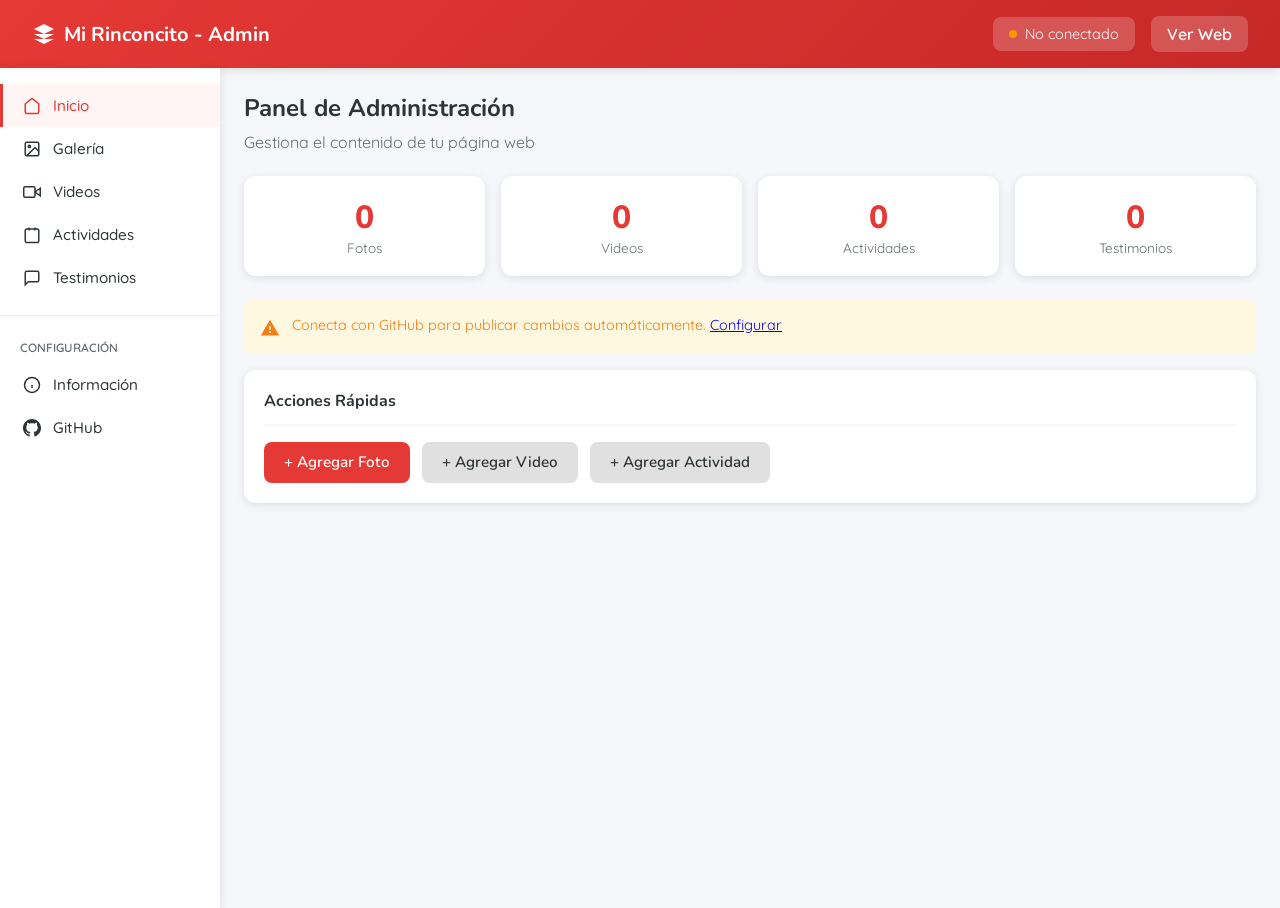
<file: admin.html>
<!DOCTYPE html>
<html lang="es">
<head>
    <meta charset="UTF-8">
    <meta name="viewport" content="width=device-width, initial-scale=1.0">
    <title>Panel de Administración - Mi Rinconcito</title>
    <link rel="preconnect" href="https://fonts.googleapis.com">
    <link href="https://fonts.googleapis.com/css2?family=Nunito:wght@400;600;700;800&family=Quicksand:wght@400;500;600;700&display=swap" rel="stylesheet">
    <style>
        :root {
            --primary: #E53935;
            --primary-dark: #C62828;
            --secondary: #2196F3;
            --success: #4CAF50;
            --warning: #FFC107;
            --danger: #f44336;
            --text: #2D3436;
            --text-light: #636E72;
            --bg: #f5f7fa;
            --white: #ffffff;
            --shadow: 0 2px 10px rgba(0,0,0,0.1);
            --radius: 12px;
        }

        * {
            box-sizing: border-box;
            margin: 0;
            padding: 0;
        }

        body {
            font-family: 'Quicksand', sans-serif;
            background: var(--bg);
            color: var(--text);
            min-height: 100vh;
        }

        .admin-header {
            background: linear-gradient(135deg, var(--primary), var(--primary-dark));
            color: white;
            padding: 1rem 2rem;
            display: flex;
            justify-content: space-between;
            align-items: center;
            box-shadow: var(--shadow);
        }

        .admin-header h1 {
            font-family: 'Nunito', sans-serif;
            font-size: 1.25rem;
            display: flex;
            align-items: center;
            gap: 0.5rem;
        }

        .header-actions {
            display: flex;
            align-items: center;
            gap: 1rem;
        }

        .github-status {
            display: flex;
            align-items: center;
            gap: 0.5rem;
            padding: 0.5rem 1rem;
            background: rgba(255,255,255,0.2);
            border-radius: 8px;
            font-size: 0.9rem;
        }

        .github-status.connected {
            background: rgba(76, 175, 80, 0.3);
        }

        .status-dot {
            width: 8px;
            height: 8px;
            border-radius: 50%;
            background: #ff9800;
        }

        .status-dot.connected {
            background: #4CAF50;
        }

        .admin-header a {
            color: white;
            text-decoration: none;
            padding: 0.5rem 1rem;
            background: rgba(255,255,255,0.2);
            border-radius: 8px;
            font-weight: 600;
            transition: background 0.3s;
        }

        .admin-header a:hover {
            background: rgba(255,255,255,0.3);
        }

        .admin-container {
            display: flex;
            min-height: calc(100vh - 60px);
        }

        .sidebar {
            width: 220px;
            background: var(--white);
            box-shadow: var(--shadow);
            padding: 1rem 0;
        }

        .sidebar-menu {
            list-style: none;
        }

        .sidebar-menu a {
            display: flex;
            align-items: center;
            gap: 0.75rem;
            padding: 0.75rem 1.25rem;
            color: var(--text);
            text-decoration: none;
            font-weight: 500;
            font-size: 0.95rem;
            transition: all 0.3s;
            border-left: 3px solid transparent;
        }

        .sidebar-menu a:hover,
        .sidebar-menu a.active {
            background: #fff5f5;
            color: var(--primary);
            border-left-color: var(--primary);
        }

        .sidebar-menu svg {
            width: 18px;
            height: 18px;
        }

        .sidebar-divider {
            height: 1px;
            background: #eee;
            margin: 1rem 0;
        }

        .sidebar-label {
            padding: 0.5rem 1.25rem;
            font-size: 0.75rem;
            text-transform: uppercase;
            color: var(--text-light);
            font-weight: 600;
        }

        .main-content {
            flex: 1;
            padding: 1.5rem;
            overflow-y: auto;
        }

        .section {
            display: none;
            animation: fadeIn 0.3s ease;
        }

        .section.active {
            display: block;
        }

        @keyframes fadeIn {
            from { opacity: 0; transform: translateY(10px); }
            to { opacity: 1; transform: translateY(0); }
        }

        .section-title {
            font-family: 'Nunito', sans-serif;
            font-size: 1.5rem;
            margin-bottom: 0.5rem;
        }

        .section-subtitle {
            color: var(--text-light);
            margin-bottom: 1.5rem;
        }

        .card {
            background: var(--white);
            border-radius: var(--radius);
            box-shadow: var(--shadow);
            padding: 1.25rem;
            margin-bottom: 1.25rem;
        }

        .card-title {
            font-family: 'Nunito', sans-serif;
            font-size: 1rem;
            margin-bottom: 1rem;
            padding-bottom: 0.75rem;
            border-bottom: 2px solid var(--bg);
            display: flex;
            align-items: center;
            gap: 0.5rem;
        }

        .form-group {
            margin-bottom: 1rem;
        }

        .form-group label {
            display: block;
            font-weight: 600;
            margin-bottom: 0.4rem;
            font-size: 0.9rem;
        }

        .form-group small {
            display: block;
            color: var(--text-light);
            font-size: 0.8rem;
            margin-top: 0.25rem;
        }

        .form-control {
            width: 100%;
            padding: 0.65rem 0.9rem;
            border: 2px solid #e0e0e0;
            border-radius: 8px;
            font-family: inherit;
            font-size: 0.95rem;
            transition: border-color 0.3s;
        }

        .form-control:focus {
            outline: none;
            border-color: var(--primary);
        }

        textarea.form-control {
            resize: vertical;
            min-height: 80px;
        }

        .form-row {
            display: grid;
            grid-template-columns: 1fr 1fr;
            gap: 1rem;
        }

        .btn {
            display: inline-flex;
            align-items: center;
            justify-content: center;
            gap: 0.5rem;
            padding: 0.65rem 1.25rem;
            font-family: 'Nunito', sans-serif;
            font-size: 0.95rem;
            font-weight: 600;
            border: none;
            border-radius: 8px;
            cursor: pointer;
            transition: all 0.3s;
        }

        .btn-primary {
            background: var(--primary);
            color: white;
        }

        .btn-primary:hover {
            background: var(--primary-dark);
            transform: translateY(-2px);
        }

        .btn-success {
            background: var(--success);
            color: white;
        }

        .btn-success:hover {
            background: #43a047;
        }

        .btn-secondary {
            background: #e0e0e0;
            color: var(--text);
        }

        .btn-danger {
            background: var(--danger);
            color: white;
        }

        .btn-github {
            background: #24292e;
            color: white;
        }

        .btn-github:hover {
            background: #1a1e22;
        }

        .btn-sm {
            padding: 0.4rem 0.8rem;
            font-size: 0.85rem;
        }

        .btn-lg {
            padding: 1rem 2rem;
            font-size: 1.1rem;
        }

        .btn:disabled {
            opacity: 0.6;
            cursor: not-allowed;
        }

        .items-list {
            margin-top: 1rem;
        }

        .item {
            display: flex;
            align-items: center;
            gap: 1rem;
            padding: 0.75rem;
            background: var(--bg);
            border-radius: 8px;
            margin-bottom: 0.5rem;
        }

        .item-preview {
            width: 60px;
            height: 45px;
            border-radius: 6px;
            overflow: hidden;
            background: #ddd;
            flex-shrink: 0;
            display: flex;
            align-items: center;
            justify-content: center;
        }

        .item-preview img {
            width: 100%;
            height: 100%;
            object-fit: cover;
        }

        .item-info {
            flex: 1;
            min-width: 0;
        }

        .item-title {
            font-weight: 600;
            font-size: 0.9rem;
            white-space: nowrap;
            overflow: hidden;
            text-overflow: ellipsis;
        }

        .item-desc {
            font-size: 0.8rem;
            color: var(--text-light);
            white-space: nowrap;
            overflow: hidden;
            text-overflow: ellipsis;
        }

        .item-actions button {
            padding: 0.4rem;
            background: none;
            border: none;
            cursor: pointer;
            border-radius: 6px;
            transition: background 0.3s;
            color: var(--text-light);
        }

        .item-actions button:hover {
            background: rgba(0,0,0,0.1);
        }

        .item-actions .delete:hover {
            background: #ffebee;
            color: var(--danger);
        }

        .alert {
            padding: 1rem;
            border-radius: 8px;
            margin-bottom: 1rem;
            display: flex;
            align-items: flex-start;
            gap: 0.75rem;
            font-size: 0.9rem;
        }

        .alert svg {
            flex-shrink: 0;
            margin-top: 2px;
        }

        .alert-info {
            background: #e3f2fd;
            color: #1565c0;
        }

        .alert-success {
            background: #e8f5e9;
            color: #2e7d32;
        }

        .alert-warning {
            background: #fff8e1;
            color: #f57f17;
        }

        .alert-danger {
            background: #ffebee;
            color: #c62828;
        }

        .stats-grid {
            display: grid;
            grid-template-columns: repeat(4, 1fr);
            gap: 1rem;
            margin-bottom: 1.5rem;
        }

        .stat-card {
            background: var(--white);
            padding: 1.25rem;
            border-radius: var(--radius);
            box-shadow: var(--shadow);
            text-align: center;
        }

        .stat-number {
            font-family: 'Nunito', sans-serif;
            font-size: 2rem;
            font-weight: 800;
            color: var(--primary);
        }

        .stat-label {
            color: var(--text-light);
            font-size: 0.85rem;
        }

        .empty-state {
            text-align: center;
            padding: 2rem;
            color: var(--text-light);
        }

        .empty-state svg {
            width: 60px;
            height: 60px;
            margin-bottom: 0.75rem;
            opacity: 0.5;
        }

        .notification {
            position: fixed;
            top: 80px;
            right: 20px;
            padding: 0.875rem 1.25rem;
            background: var(--success);
            color: white;
            border-radius: 8px;
            box-shadow: var(--shadow);
            z-index: 2000;
            animation: slideIn 0.3s ease;
            display: flex;
            align-items: center;
            gap: 0.5rem;
        }

        .notification.error {
            background: var(--danger);
        }

        @keyframes slideIn {
            from { transform: translateX(100%); opacity: 0; }
            to { transform: translateX(0); opacity: 1; }
        }

        .github-setup {
            max-width: 600px;
            margin: 0 auto;
        }

        .setup-step {
            display: flex;
            gap: 1rem;
            margin-bottom: 1.5rem;
            padding: 1rem;
            background: var(--bg);
            border-radius: 8px;
        }

        .step-number {
            width: 32px;
            height: 32px;
            background: var(--primary);
            color: white;
            border-radius: 50%;
            display: flex;
            align-items: center;
            justify-content: center;
            font-weight: 700;
            flex-shrink: 0;
        }

        .step-content h4 {
            margin-bottom: 0.5rem;
        }

        .step-content p {
            font-size: 0.9rem;
            color: var(--text-light);
            margin-bottom: 0.5rem;
        }

        .step-content code {
            background: #1a1a2e;
            color: #a0a0a0;
            padding: 0.2rem 0.5rem;
            border-radius: 4px;
            font-size: 0.85rem;
        }

        .publish-btn {
            position: fixed;
            bottom: 30px;
            right: 30px;
            z-index: 100;
        }

        .publish-btn .btn {
            box-shadow: 0 4px 20px rgba(0,0,0,0.2);
        }

        .loading {
            display: inline-block;
            width: 16px;
            height: 16px;
            border: 2px solid rgba(255,255,255,0.3);
            border-radius: 50%;
            border-top-color: white;
            animation: spin 0.8s linear infinite;
        }

        @keyframes spin {
            to { transform: rotate(360deg); }
        }

        @media (max-width: 768px) {
            .admin-container {
                flex-direction: column;
            }
            .sidebar {
                width: 100%;
                display: flex;
                overflow-x: auto;
                padding: 0.5rem;
            }
            .sidebar-menu {
                display: flex;
            }
            .sidebar-menu a {
                padding: 0.5rem 1rem;
                white-space: nowrap;
                border-left: none;
                border-bottom: 3px solid transparent;
            }
            .sidebar-divider, .sidebar-label {
                display: none;
            }
            .stats-grid {
                grid-template-columns: repeat(2, 1fr);
            }
            .form-row {
                grid-template-columns: 1fr;
            }
        }
    </style>
</head>
<body>
    <header class="admin-header">
        <h1>
            <svg width="24" height="24" fill="currentColor" viewBox="0 0 24 24"><path d="M12 2L2 7l10 5 10-5-10-5zM2 17l10 5 10-5M2 12l10 5 10-5"/></svg>
            Mi Rinconcito - Admin
        </h1>
        <div class="header-actions">
            <div class="github-status" id="github-status">
                <span class="status-dot" id="status-dot"></span>
                <span id="status-text">No conectado</span>
            </div>
            <a href="index.html" target="_blank">Ver Web</a>
        </div>
    </header>

    <div class="admin-container">
        <nav class="sidebar">
            <ul class="sidebar-menu">
                <li><a href="#" class="active" data-section="inicio">
                    <svg fill="none" stroke="currentColor" stroke-width="2" viewBox="0 0 24 24"><path d="M3 9l9-7 9 7v11a2 2 0 0 1-2 2H5a2 2 0 0 1-2-2z"/></svg>
                    Inicio
                </a></li>
                <li><a href="#" data-section="galeria">
                    <svg fill="none" stroke="currentColor" stroke-width="2" viewBox="0 0 24 24"><rect x="3" y="3" width="18" height="18" rx="2"/><circle cx="8.5" cy="8.5" r="1.5"/><path d="M21 15l-5-5L5 21"/></svg>
                    Galería
                </a></li>
                <li><a href="#" data-section="videos">
                    <svg fill="none" stroke="currentColor" stroke-width="2" viewBox="0 0 24 24"><polygon points="23 7 16 12 23 17"/><rect x="1" y="5" width="15" height="14" rx="2"/></svg>
                    Videos
                </a></li>
                <li><a href="#" data-section="actividades">
                    <svg fill="none" stroke="currentColor" stroke-width="2" viewBox="0 0 24 24"><rect x="3" y="4" width="18" height="18" rx="2"/><line x1="16" y1="2" x2="16" y2="6"/><line x1="8" y1="2" x2="8" y2="6"/></svg>
                    Actividades
                </a></li>
                <li><a href="#" data-section="testimonios">
                    <svg fill="none" stroke="currentColor" stroke-width="2" viewBox="0 0 24 24"><path d="M21 15a2 2 0 0 1-2 2H7l-4 4V5a2 2 0 0 1 2-2h14a2 2 0 0 1 2 2z"/></svg>
                    Testimonios
                </a></li>
            </ul>
            <div class="sidebar-divider"></div>
            <div class="sidebar-label">Configuración</div>
            <ul class="sidebar-menu">
                <li><a href="#" data-section="informacion">
                    <svg fill="none" stroke="currentColor" stroke-width="2" viewBox="0 0 24 24"><circle cx="12" cy="12" r="10"/><line x1="12" y1="16" x2="12" y2="12"/><line x1="12" y1="8" x2="12.01" y2="8"/></svg>
                    Información
                </a></li>
                <li><a href="#" data-section="github">
                    <svg fill="currentColor" viewBox="0 0 24 24"><path d="M12 0c-6.626 0-12 5.373-12 12 0 5.302 3.438 9.8 8.207 11.387.599.111.793-.261.793-.577v-2.234c-3.338.726-4.033-1.416-4.033-1.416-.546-1.387-1.333-1.756-1.333-1.756-1.089-.745.083-.729.083-.729 1.205.084 1.839 1.237 1.839 1.237 1.07 1.834 2.807 1.304 3.492.997.107-.775.418-1.305.762-1.604-2.665-.305-5.467-1.334-5.467-5.931 0-1.311.469-2.381 1.236-3.221-.124-.303-.535-1.524.117-3.176 0 0 1.008-.322 3.301 1.23.957-.266 1.983-.399 3.003-.404 1.02.005 2.047.138 3.006.404 2.291-1.552 3.297-1.23 3.297-1.23.653 1.653.242 2.874.118 3.176.77.84 1.235 1.911 1.235 3.221 0 4.609-2.807 5.624-5.479 5.921.43.372.823 1.102.823 2.222v3.293c0 .319.192.694.801.576 4.765-1.589 8.199-6.086 8.199-11.386 0-6.627-5.373-12-12-12z"/></svg>
                    GitHub
                </a></li>
            </ul>
        </nav>

        <main class="main-content">
            <!-- Inicio -->
            <section id="inicio" class="section active">
                <h2 class="section-title">Panel de Administración</h2>
                <p class="section-subtitle">Gestiona el contenido de tu página web</p>

                <div class="stats-grid">
                    <div class="stat-card">
                        <div class="stat-number" id="stat-fotos">0</div>
                        <div class="stat-label">Fotos</div>
                    </div>
                    <div class="stat-card">
                        <div class="stat-number" id="stat-videos">0</div>
                        <div class="stat-label">Videos</div>
                    </div>
                    <div class="stat-card">
                        <div class="stat-number" id="stat-actividades">0</div>
                        <div class="stat-label">Actividades</div>
                    </div>
                    <div class="stat-card">
                        <div class="stat-number" id="stat-testimonios">0</div>
                        <div class="stat-label">Testimonios</div>
                    </div>
                </div>

                <div id="github-alert"></div>

                <div class="card">
                    <h3 class="card-title">Acciones Rápidas</h3>
                    <div style="display: flex; gap: 0.75rem; flex-wrap: wrap;">
                        <button class="btn btn-primary" onclick="showSection('galeria')">+ Agregar Foto</button>
                        <button class="btn btn-secondary" onclick="showSection('videos')">+ Agregar Video</button>
                        <button class="btn btn-secondary" onclick="showSection('actividades')">+ Agregar Actividad</button>
                    </div>
                </div>
            </section>

            <!-- Galería -->
            <section id="galeria" class="section">
                <h2 class="section-title">Galería de Fotos</h2>
                <p class="section-subtitle">Agrega fotos de las instalaciones</p>

                <div class="card">
                    <h3 class="card-title">+ Nueva Foto</h3>
                    <form id="form-foto" onsubmit="agregarFoto(event)">
                        <div class="form-group">
                            <label>Nombre del archivo</label>
                            <input type="text" class="form-control" id="foto-imagen" placeholder="ej: sala-principal.jpg" required>
                            <small>Guarda la foto en <strong>img/galeria/</strong> primero</small>
                        </div>
                        <div class="form-row">
                            <div class="form-group">
                                <label>Título</label>
                                <input type="text" class="form-control" id="foto-titulo" placeholder="ej: Sala Principal" required>
                            </div>
                            <div class="form-group">
                                <label>Descripción</label>
                                <input type="text" class="form-control" id="foto-descripcion" placeholder="ej: Nuestra sala multiuso">
                            </div>
                        </div>
                        <button type="submit" class="btn btn-primary">Agregar Foto</button>
                    </form>
                </div>

                <div class="card">
                    <h3 class="card-title">Fotos Actuales</h3>
                    <div class="items-list" id="lista-fotos"></div>
                </div>
            </section>

            <!-- Videos -->
            <section id="videos" class="section">
                <h2 class="section-title">Videos de YouTube</h2>
                <p class="section-subtitle">Agrega videos del jardín</p>

                <div class="alert alert-info">
                    <svg width="20" height="20" fill="currentColor" viewBox="0 0 24 24"><path d="M12 2C6.48 2 2 6.48 2 12s4.48 10 10 10 10-4.48 10-10S17.52 2 12 2zm1 15h-2v-6h2v6zm0-8h-2V7h2v2z"/></svg>
                    <span>Del enlace <code>youtube.com/watch?v=ABC123</code>, el código es <strong>ABC123</strong></span>
                </div>

                <div class="card">
                    <h3 class="card-title">+ Nuevo Video</h3>
                    <form id="form-video" onsubmit="agregarVideo(event)">
                        <div class="form-group">
                            <label>Código de YouTube</label>
                            <input type="text" class="form-control" id="video-codigo" placeholder="ej: dQw4w9WgXcQ" required>
                        </div>
                        <div class="form-row">
                            <div class="form-group">
                                <label>Título</label>
                                <input type="text" class="form-control" id="video-titulo" placeholder="ej: Un día en Mi Rinconcito" required>
                            </div>
                            <div class="form-group">
                                <label>Descripción</label>
                                <input type="text" class="form-control" id="video-descripcion" placeholder="ej: Conoce nuestras instalaciones">
                            </div>
                        </div>
                        <button type="submit" class="btn btn-primary">Agregar Video</button>
                    </form>
                </div>

                <div class="card">
                    <h3 class="card-title">Videos Actuales</h3>
                    <div class="items-list" id="lista-videos"></div>
                </div>
            </section>

            <!-- Actividades -->
            <section id="actividades" class="section">
                <h2 class="section-title">Actividades y Noticias</h2>
                <p class="section-subtitle">Publica eventos del jardín</p>

                <div class="card">
                    <h3 class="card-title">+ Nueva Actividad</h3>
                    <form id="form-actividad" onsubmit="agregarActividad(event)">
                        <div class="form-row">
                            <div class="form-group">
                                <label>Fecha</label>
                                <input type="text" class="form-control" id="actividad-fecha" placeholder="ej: 15 de Marzo 2026" required>
                            </div>
                            <div class="form-group">
                                <label>Título</label>
                                <input type="text" class="form-control" id="actividad-titulo" placeholder="ej: Día del Libro" required>
                            </div>
                        </div>
                        <div class="form-group">
                            <label>Descripción</label>
                            <textarea class="form-control" id="actividad-descripcion" placeholder="Describe la actividad..." required></textarea>
                        </div>
                        <div class="form-group">
                            <label>Imagen (opcional)</label>
                            <input type="text" class="form-control" id="actividad-imagen" placeholder="ej: dia-del-libro.jpg">
                            <small>Guarda la imagen en <strong>img/actividades/</strong></small>
                        </div>
                        <button type="submit" class="btn btn-primary">Agregar Actividad</button>
                    </form>
                </div>

                <div class="card">
                    <h3 class="card-title">Actividades Publicadas</h3>
                    <div class="items-list" id="lista-actividades"></div>
                </div>
            </section>

            <!-- Testimonios -->
            <section id="testimonios" class="section">
                <h2 class="section-title">Testimonios</h2>
                <p class="section-subtitle">Opiniones de los padres</p>

                <div class="card">
                    <h3 class="card-title">+ Nuevo Testimonio</h3>
                    <form id="form-testimonio" onsubmit="agregarTestimonio(event)">
                        <div class="form-row">
                            <div class="form-group">
                                <label>Nombre</label>
                                <input type="text" class="form-control" id="testimonio-nombre" placeholder="ej: María González" required>
                            </div>
                            <div class="form-group">
                                <label>Relación</label>
                                <input type="text" class="form-control" id="testimonio-relacion" placeholder="ej: Mamá de Sofía" required>
                            </div>
                        </div>
                        <div class="form-group">
                            <label>Testimonio</label>
                            <textarea class="form-control" id="testimonio-texto" placeholder="Escribe el testimonio..." required></textarea>
                        </div>
                        <button type="submit" class="btn btn-primary">Agregar Testimonio</button>
                    </form>
                </div>

                <div class="card">
                    <h3 class="card-title">Testimonios Actuales</h3>
                    <div class="items-list" id="lista-testimonios"></div>
                </div>
            </section>

            <!-- Información -->
            <section id="informacion" class="section">
                <h2 class="section-title">Información del Jardín</h2>
                <p class="section-subtitle">Datos de contacto</p>

                <div class="card">
                    <form id="form-info">
                        <div class="form-row">
                            <div class="form-group">
                                <label>Teléfono Celular</label>
                                <input type="text" class="form-control" id="info-celular" value="+56 9 6820 4684">
                            </div>
                            <div class="form-group">
                                <label>Teléfono Fijo</label>
                                <input type="text" class="form-control" id="info-fijo" value="+56 51 229 3108">
                            </div>
                        </div>
                        <div class="form-row">
                            <div class="form-group">
                                <label>WhatsApp (sin espacios)</label>
                                <input type="text" class="form-control" id="info-whatsapp" value="56968204684">
                            </div>
                            <div class="form-group">
                                <label>Email</label>
                                <input type="email" class="form-control" id="info-email" placeholder="correo@ejemplo.cl">
                            </div>
                        </div>
                        <div class="form-group">
                            <label>Instagram</label>
                            <input type="text" class="form-control" id="info-instagram" value="https://www.instagram.com/jardininfantilmirinconcito/">
                        </div>
                        <button type="button" class="btn btn-success" onclick="guardarInfo()">Guardar Información</button>
                    </form>
                </div>
            </section>

            <!-- GitHub -->
            <section id="github" class="section">
                <h2 class="section-title">Configuración de GitHub</h2>
                <p class="section-subtitle">Conecta con GitHub para publicar cambios automáticamente</p>

                <div class="github-setup">
                    <div class="alert alert-info">
                        <svg width="20" height="20" fill="currentColor" viewBox="0 0 24 24"><path d="M12 2C6.48 2 2 6.48 2 12s4.48 10 10 10 10-4.48 10-10S17.52 2 12 2zm1 15h-2v-6h2v6zm0-8h-2V7h2v2z"/></svg>
                        <span>Una vez configurado, podrás publicar cambios con un solo clic</span>
                    </div>

                    <div class="card">
                        <h3 class="card-title">Paso 1: Crear repositorio en GitHub</h3>
                        <div class="setup-step">
                            <div class="step-number">1</div>
                            <div class="step-content">
                                <p>Ve a <a href="https://github.com/new" target="_blank">github.com/new</a></p>
                                <p>Nombre del repositorio: <code>mi-rinconcito-web</code></p>
                                <p>Marca "Public" y clic en "Create repository"</p>
                            </div>
                        </div>
                    </div>

                    <div class="card">
                        <h3 class="card-title">Paso 2: Crear Token de Acceso</h3>
                        <div class="setup-step">
                            <div class="step-number">2</div>
                            <div class="step-content">
                                <p>Ve a <a href="https://github.com/settings/tokens/new" target="_blank">github.com/settings/tokens/new</a></p>
                                <p>Nombre: <code>Mi Rinconcito Admin</code></p>
                                <p>Marca los permisos: <strong>repo</strong> (todos)</p>
                                <p>Clic en "Generate token" y copia el token</p>
                            </div>
                        </div>
                    </div>

                    <div class="card">
                        <h3 class="card-title">Paso 3: Configurar conexión</h3>
                        <form id="form-github" onsubmit="conectarGitHub(event)">
                            <div class="form-group">
                                <label>Usuario de GitHub</label>
                                <input type="text" class="form-control" id="github-user" placeholder="tu-usuario" value="Manuelolivares1987" required>
                            </div>
                            <div class="form-group">
                                <label>Nombre del Repositorio</label>
                                <input type="text" class="form-control" id="github-repo" value="mi-rinconcito-web" required>
                            </div>
                            <div class="form-group">
                                <label>Token de Acceso</label>
                                <input type="password" class="form-control" id="github-token" placeholder="ghp_xxxxxxxxxxxx" required>
                                <small>El token se guarda solo en tu navegador</small>
                            </div>
                            <button type="submit" class="btn btn-github">
                                <svg width="18" height="18" fill="currentColor" viewBox="0 0 24 24"><path d="M12 0c-6.626 0-12 5.373-12 12 0 5.302 3.438 9.8 8.207 11.387.599.111.793-.261.793-.577v-2.234c-3.338.726-4.033-1.416-4.033-1.416-.546-1.387-1.333-1.756-1.333-1.756-1.089-.745.083-.729.083-.729 1.205.084 1.839 1.237 1.839 1.237 1.07 1.834 2.807 1.304 3.492.997.107-.775.418-1.305.762-1.604-2.665-.305-5.467-1.334-5.467-5.931 0-1.311.469-2.381 1.236-3.221-.124-.303-.535-1.524.117-3.176 0 0 1.008-.322 3.301 1.23.957-.266 1.983-.399 3.003-.404 1.02.005 2.047.138 3.006.404 2.291-1.552 3.297-1.23 3.297-1.23.653 1.653.242 2.874.118 3.176.77.84 1.235 1.911 1.235 3.221 0 4.609-2.807 5.624-5.479 5.921.43.372.823 1.102.823 2.222v3.293c0 .319.192.694.801.576 4.765-1.589 8.199-6.086 8.199-11.386 0-6.627-5.373-12-12-12z"/></svg>
                                Conectar con GitHub
                            </button>
                        </form>
                    </div>

                    <div class="card" id="github-connected" style="display: none;">
                        <h3 class="card-title" style="color: var(--success);">
                            <svg width="20" height="20" fill="currentColor" viewBox="0 0 24 24"><path d="M9 16.17L4.83 12l-1.42 1.41L9 19 21 7l-1.41-1.41z"/></svg>
                            Conectado a GitHub
                        </h3>
                        <p style="margin-bottom: 1rem;">Repositorio: <strong id="connected-repo"></strong></p>
                        <button class="btn btn-danger btn-sm" onclick="desconectarGitHub()">Desconectar</button>
                    </div>
                </div>
            </section>
        </main>
    </div>

    <!-- Botón Publicar -->
    <div class="publish-btn" id="publish-btn" style="display: none;">
        <button class="btn btn-success btn-lg" onclick="publicarCambios()" id="btn-publicar">
            <svg width="20" height="20" fill="none" stroke="currentColor" stroke-width="2" viewBox="0 0 24 24"><path d="M21 15v4a2 2 0 0 1-2 2H5a2 2 0 0 1-2-2v-4"/><polyline points="17 8 12 3 7 8"/><line x1="12" y1="3" x2="12" y2="15"/></svg>
            Publicar Cambios
        </button>
    </div>

    <script>
        // ============================================
        // DATOS
        // ============================================
        let datos = {
            informacion: {
                nombre: "Jardín Infantil Mi Rinconcito",
                slogan: "Educando con Amor",
                direccion: "Manuel Bulnes 3603, La Serena",
                telefonoCelular: "+56 9 6820 4684",
                telefonoFijo: "+56 51 229 3108",
                whatsapp: "56968204684",
                email: "",
                instagram: "https://www.instagram.com/jardininfantilmirinconcito/",
                facebook: ""
            },
            galeria: [],
            videos: [],
            actividades: [],
            testimonios: []
        };

        let githubConfig = {
            user: '',
            repo: '',
            token: ''
        };

        // ============================================
        // INICIALIZACIÓN
        // ============================================
        document.addEventListener('DOMContentLoaded', () => {
            cargarDatos();
            cargarConfigGitHub();
            actualizarUI();
        });

        function cargarDatos() {
            const guardados = localStorage.getItem('miRinconcitoDatos');
            if (guardados) {
                datos = JSON.parse(guardados);
            }
        }

        function guardarDatos() {
            localStorage.setItem('miRinconcitoDatos', JSON.stringify(datos));
            actualizarUI();
        }

        function cargarConfigGitHub() {
            const config = localStorage.getItem('miRinconcitoGitHub');
            if (config) {
                githubConfig = JSON.parse(config);
                document.getElementById('github-user').value = githubConfig.user;
                document.getElementById('github-repo').value = githubConfig.repo;
                actualizarEstadoGitHub();
            }
        }

        function actualizarUI() {
            renderizarFotos();
            renderizarVideos();
            renderizarActividades();
            renderizarTestimonios();
            cargarInfoEnFormulario();
            actualizarEstadisticas();
            actualizarEstadoGitHub();
        }

        // ============================================
        // NAVEGACIÓN
        // ============================================
        function showSection(sectionId) {
            document.querySelectorAll('.section').forEach(s => s.classList.remove('active'));
            document.getElementById(sectionId).classList.add('active');
            document.querySelectorAll('.sidebar-menu a').forEach(a => a.classList.remove('active'));
            document.querySelector(`[data-section="${sectionId}"]`).classList.add('active');
        }

        document.querySelectorAll('.sidebar-menu a').forEach(link => {
            link.addEventListener('click', (e) => {
                e.preventDefault();
                showSection(link.dataset.section);
            });
        });

        // ============================================
        // GITHUB
        // ============================================
        function conectarGitHub(e) {
            e.preventDefault();
            githubConfig = {
                user: document.getElementById('github-user').value,
                repo: document.getElementById('github-repo').value,
                token: document.getElementById('github-token').value
            };
            localStorage.setItem('miRinconcitoGitHub', JSON.stringify(githubConfig));
            mostrarNotificacion('Conectado a GitHub correctamente');
            actualizarEstadoGitHub();
        }

        function desconectarGitHub() {
            localStorage.removeItem('miRinconcitoGitHub');
            githubConfig = { user: '', repo: '', token: '' };
            document.getElementById('github-token').value = '';
            actualizarEstadoGitHub();
            mostrarNotificacion('Desconectado de GitHub');
        }

        function actualizarEstadoGitHub() {
            const conectado = githubConfig.token && githubConfig.user && githubConfig.repo;

            document.getElementById('status-dot').className = 'status-dot' + (conectado ? ' connected' : '');
            document.getElementById('status-text').textContent = conectado ? 'GitHub conectado' : 'No conectado';
            document.getElementById('github-status').className = 'github-status' + (conectado ? ' connected' : '');

            document.getElementById('publish-btn').style.display = conectado ? 'block' : 'none';
            document.getElementById('github-connected').style.display = conectado ? 'block' : 'none';

            if (conectado) {
                document.getElementById('connected-repo').textContent = `${githubConfig.user}/${githubConfig.repo}`;
            }

            // Mostrar alerta en inicio
            const alertDiv = document.getElementById('github-alert');
            if (!conectado) {
                alertDiv.innerHTML = `
                    <div class="alert alert-warning">
                        <svg width="20" height="20" fill="currentColor" viewBox="0 0 24 24"><path d="M1 21h22L12 2 1 21zm12-3h-2v-2h2v2zm0-4h-2v-4h2v4z"/></svg>
                        <span>Conecta con GitHub para publicar cambios automáticamente. <a href="#" onclick="showSection('github')">Configurar</a></span>
                    </div>
                `;
            } else {
                alertDiv.innerHTML = `
                    <div class="alert alert-success">
                        <svg width="20" height="20" fill="currentColor" viewBox="0 0 24 24"><path d="M9 16.17L4.83 12l-1.42 1.41L9 19 21 7l-1.41-1.41z"/></svg>
                        <span>Conectado a GitHub. Los cambios se publicarán automáticamente en <strong>Netlify</strong></span>
                    </div>
                `;
            }
        }

        async function publicarCambios() {
            if (!githubConfig.token) {
                mostrarNotificacion('Configura GitHub primero', true);
                showSection('github');
                return;
            }

            const btn = document.getElementById('btn-publicar');
            btn.disabled = true;
            btn.innerHTML = '<span class="loading"></span> Publicando...';

            try {
                const contenido = generarContenidoJS();
                const contenidoBase64 = btoa(unescape(encodeURIComponent(contenido)));

                // Obtener SHA del archivo existente (si existe)
                let sha = '';
                try {
                    const response = await fetch(
                        `https://api.github.com/repos/${githubConfig.user}/${githubConfig.repo}/contents/data/contenido.js`,
                        {
                            headers: {
                                'Authorization': `token ${githubConfig.token}`,
                                'Accept': 'application/vnd.github.v3+json'
                            }
                        }
                    );
                    if (response.ok) {
                        const data = await response.json();
                        sha = data.sha;
                    }
                } catch (e) {}

                // Crear o actualizar archivo
                const body = {
                    message: `Actualización de contenido - ${new Date().toLocaleString('es-CL')}`,
                    content: contenidoBase64,
                    branch: 'main'
                };
                if (sha) body.sha = sha;

                const response = await fetch(
                    `https://api.github.com/repos/${githubConfig.user}/${githubConfig.repo}/contents/data/contenido.js`,
                    {
                        method: 'PUT',
                        headers: {
                            'Authorization': `token ${githubConfig.token}`,
                            'Accept': 'application/vnd.github.v3+json',
                            'Content-Type': 'application/json'
                        },
                        body: JSON.stringify(body)
                    }
                );

                if (response.ok) {
                    mostrarNotificacion('¡Cambios publicados! La página se actualizará en unos segundos.');
                } else {
                    const error = await response.json();
                    throw new Error(error.message);
                }
            } catch (error) {
                mostrarNotificacion('Error: ' + error.message, true);
            }

            btn.disabled = false;
            btn.innerHTML = '<svg width="20" height="20" fill="none" stroke="currentColor" stroke-width="2" viewBox="0 0 24 24"><path d="M21 15v4a2 2 0 0 1-2 2H5a2 2 0 0 1-2-2v-4"/><polyline points="17 8 12 3 7 8"/><line x1="12" y1="3" x2="12" y2="15"/></svg> Publicar Cambios';
        }

        function generarContenidoJS() {
            return `const CONTENIDO = {
    informacion: ${JSON.stringify(datos.informacion, null, 8)},
    galeria: ${JSON.stringify(datos.galeria, null, 8)},
    videos: ${JSON.stringify(datos.videos, null, 8)},
    actividades: ${JSON.stringify(datos.actividades, null, 8)},
    testimonios: ${JSON.stringify(datos.testimonios, null, 8)},
    equipo: [
        {
            nombre: "Giovanna Solís Rojas",
            cargo: "Directora y Fundadora",
            descripcion: "Educadora de Párvulos",
            foto: "img/directora.jpg"
        }
    ],
    servicios: [
        { titulo: "Media Jornada", descripcion: "Jornada de mañana o tarde", icono: "clock" },
        { titulo: "Jornada Especial", descripcion: "Horario extendido", icono: "calendar" },
        { titulo: "Metodología High Scope", descripcion: "Aprendizaje activo", icono: "book" },
        { titulo: "Grupos Reducidos", descripcion: "Máximo 20 niños", icono: "users" }
    ]
};
if (typeof window !== 'undefined') window.CONTENIDO = CONTENIDO;`;
        }

        // ============================================
        // FOTOS
        // ============================================
        function agregarFoto(e) {
            e.preventDefault();
            datos.galeria.push({
                imagen: 'img/galeria/' + document.getElementById('foto-imagen').value,
                titulo: document.getElementById('foto-titulo').value,
                descripcion: document.getElementById('foto-descripcion').value || ''
            });
            guardarDatos();
            e.target.reset();
            mostrarNotificacion('Foto agregada');
        }

        function eliminarFoto(i) {
            if (confirm('¿Eliminar foto?')) {
                datos.galeria.splice(i, 1);
                guardarDatos();
            }
        }

        function renderizarFotos() {
            const lista = document.getElementById('lista-fotos');
            if (datos.galeria.length === 0) {
                lista.innerHTML = '<div class="empty-state"><p>No hay fotos</p></div>';
                return;
            }
            lista.innerHTML = datos.galeria.map((f, i) => `
                <div class="item">
                    <div class="item-preview"><img src="${f.imagen}" onerror="this.style.display='none'"></div>
                    <div class="item-info">
                        <div class="item-title">${f.titulo}</div>
                        <div class="item-desc">${f.descripcion || f.imagen}</div>
                    </div>
                    <div class="item-actions">
                        <button class="delete" onclick="eliminarFoto(${i})">
                            <svg width="16" height="16" fill="none" stroke="currentColor" stroke-width="2" viewBox="0 0 24 24"><path d="M3 6h18M19 6v14a2 2 0 0 1-2 2H7a2 2 0 0 1-2-2V6m3 0V4a2 2 0 0 1 2-2h4a2 2 0 0 1 2 2v2"/></svg>
                        </button>
                    </div>
                </div>
            `).join('');
        }

        // ============================================
        // VIDEOS
        // ============================================
        function agregarVideo(e) {
            e.preventDefault();
            datos.videos.push({
                codigoYoutube: document.getElementById('video-codigo').value,
                titulo: document.getElementById('video-titulo').value,
                descripcion: document.getElementById('video-descripcion').value || ''
            });
            guardarDatos();
            e.target.reset();
            mostrarNotificacion('Video agregado');
        }

        function eliminarVideo(i) {
            if (confirm('¿Eliminar video?')) {
                datos.videos.splice(i, 1);
                guardarDatos();
            }
        }

        function renderizarVideos() {
            const lista = document.getElementById('lista-videos');
            if (datos.videos.length === 0) {
                lista.innerHTML = '<div class="empty-state"><p>No hay videos</p></div>';
                return;
            }
            lista.innerHTML = datos.videos.map((v, i) => `
                <div class="item">
                    <div class="item-preview" style="background:#1a1a1a;color:white;">
                        <svg width="20" height="20" fill="currentColor" viewBox="0 0 24 24"><path d="M8 5v14l11-7z"/></svg>
                    </div>
                    <div class="item-info">
                        <div class="item-title">${v.titulo}</div>
                        <div class="item-desc">${v.codigoYoutube}</div>
                    </div>
                    <div class="item-actions">
                        <button class="delete" onclick="eliminarVideo(${i})">
                            <svg width="16" height="16" fill="none" stroke="currentColor" stroke-width="2" viewBox="0 0 24 24"><path d="M3 6h18M19 6v14a2 2 0 0 1-2 2H7a2 2 0 0 1-2-2V6m3 0V4a2 2 0 0 1 2-2h4a2 2 0 0 1 2 2v2"/></svg>
                        </button>
                    </div>
                </div>
            `).join('');
        }

        // ============================================
        // ACTIVIDADES
        // ============================================
        function agregarActividad(e) {
            e.preventDefault();
            const img = document.getElementById('actividad-imagen').value;
            datos.actividades.unshift({
                fecha: document.getElementById('actividad-fecha').value,
                titulo: document.getElementById('actividad-titulo').value,
                descripcion: document.getElementById('actividad-descripcion').value,
                imagen: img ? 'img/actividades/' + img : ''
            });
            guardarDatos();
            e.target.reset();
            mostrarNotificacion('Actividad agregada');
        }

        function eliminarActividad(i) {
            if (confirm('¿Eliminar actividad?')) {
                datos.actividades.splice(i, 1);
                guardarDatos();
            }
        }

        function renderizarActividades() {
            const lista = document.getElementById('lista-actividades');
            if (datos.actividades.length === 0) {
                lista.innerHTML = '<div class="empty-state"><p>No hay actividades</p></div>';
                return;
            }
            lista.innerHTML = datos.actividades.map((a, i) => `
                <div class="item">
                    <div class="item-info">
                        <div class="item-title">${a.titulo}</div>
                        <div class="item-desc">${a.fecha}</div>
                    </div>
                    <div class="item-actions">
                        <button class="delete" onclick="eliminarActividad(${i})">
                            <svg width="16" height="16" fill="none" stroke="currentColor" stroke-width="2" viewBox="0 0 24 24"><path d="M3 6h18M19 6v14a2 2 0 0 1-2 2H7a2 2 0 0 1-2-2V6m3 0V4a2 2 0 0 1 2-2h4a2 2 0 0 1 2 2v2"/></svg>
                        </button>
                    </div>
                </div>
            `).join('');
        }

        // ============================================
        // TESTIMONIOS
        // ============================================
        function agregarTestimonio(e) {
            e.preventDefault();
            datos.testimonios.push({
                nombre: document.getElementById('testimonio-nombre').value,
                relacion: document.getElementById('testimonio-relacion').value,
                texto: document.getElementById('testimonio-texto').value,
                foto: ''
            });
            guardarDatos();
            e.target.reset();
            mostrarNotificacion('Testimonio agregado');
        }

        function eliminarTestimonio(i) {
            if (confirm('¿Eliminar testimonio?')) {
                datos.testimonios.splice(i, 1);
                guardarDatos();
            }
        }

        function renderizarTestimonios() {
            const lista = document.getElementById('lista-testimonios');
            if (datos.testimonios.length === 0) {
                lista.innerHTML = '<div class="empty-state"><p>No hay testimonios</p></div>';
                return;
            }
            lista.innerHTML = datos.testimonios.map((t, i) => `
                <div class="item">
                    <div class="item-info">
                        <div class="item-title">${t.nombre}</div>
                        <div class="item-desc">${t.relacion}</div>
                    </div>
                    <div class="item-actions">
                        <button class="delete" onclick="eliminarTestimonio(${i})">
                            <svg width="16" height="16" fill="none" stroke="currentColor" stroke-width="2" viewBox="0 0 24 24"><path d="M3 6h18M19 6v14a2 2 0 0 1-2 2H7a2 2 0 0 1-2-2V6m3 0V4a2 2 0 0 1 2-2h4a2 2 0 0 1 2 2v2"/></svg>
                        </button>
                    </div>
                </div>
            `).join('');
        }

        // ============================================
        // INFORMACIÓN
        // ============================================
        function guardarInfo() {
            datos.informacion.telefonoCelular = document.getElementById('info-celular').value;
            datos.informacion.telefonoFijo = document.getElementById('info-fijo').value;
            datos.informacion.whatsapp = document.getElementById('info-whatsapp').value;
            datos.informacion.email = document.getElementById('info-email').value;
            datos.informacion.instagram = document.getElementById('info-instagram').value;
            guardarDatos();
            mostrarNotificacion('Información guardada');
        }

        function cargarInfoEnFormulario() {
            document.getElementById('info-celular').value = datos.informacion.telefonoCelular || '';
            document.getElementById('info-fijo').value = datos.informacion.telefonoFijo || '';
            document.getElementById('info-whatsapp').value = datos.informacion.whatsapp || '';
            document.getElementById('info-email').value = datos.informacion.email || '';
            document.getElementById('info-instagram').value = datos.informacion.instagram || '';
        }

        // ============================================
        // ESTADÍSTICAS
        // ============================================
        function actualizarEstadisticas() {
            document.getElementById('stat-fotos').textContent = datos.galeria.length;
            document.getElementById('stat-videos').textContent = datos.videos.length;
            document.getElementById('stat-actividades').textContent = datos.actividades.length;
            document.getElementById('stat-testimonios').textContent = datos.testimonios.length;
        }

        // ============================================
        // NOTIFICACIONES
        // ============================================
        function mostrarNotificacion(msg, error = false) {
            const n = document.createElement('div');
            n.className = 'notification' + (error ? ' error' : '');
            n.innerHTML = `<svg width="18" height="18" fill="currentColor" viewBox="0 0 24 24"><path d="${error ? 'M12 2C6.48 2 2 6.48 2 12s4.48 10 10 10 10-4.48 10-10S17.52 2 12 2zm1 15h-2v-2h2v2zm0-4h-2V7h2v6z' : 'M9 16.17L4.83 12l-1.42 1.41L9 19 21 7l-1.41-1.41z'}"/></svg> ${msg}`;
            document.body.appendChild(n);
            setTimeout(() => n.remove(), 4000);
        }
    </script>
</body>
</html>
</file>
